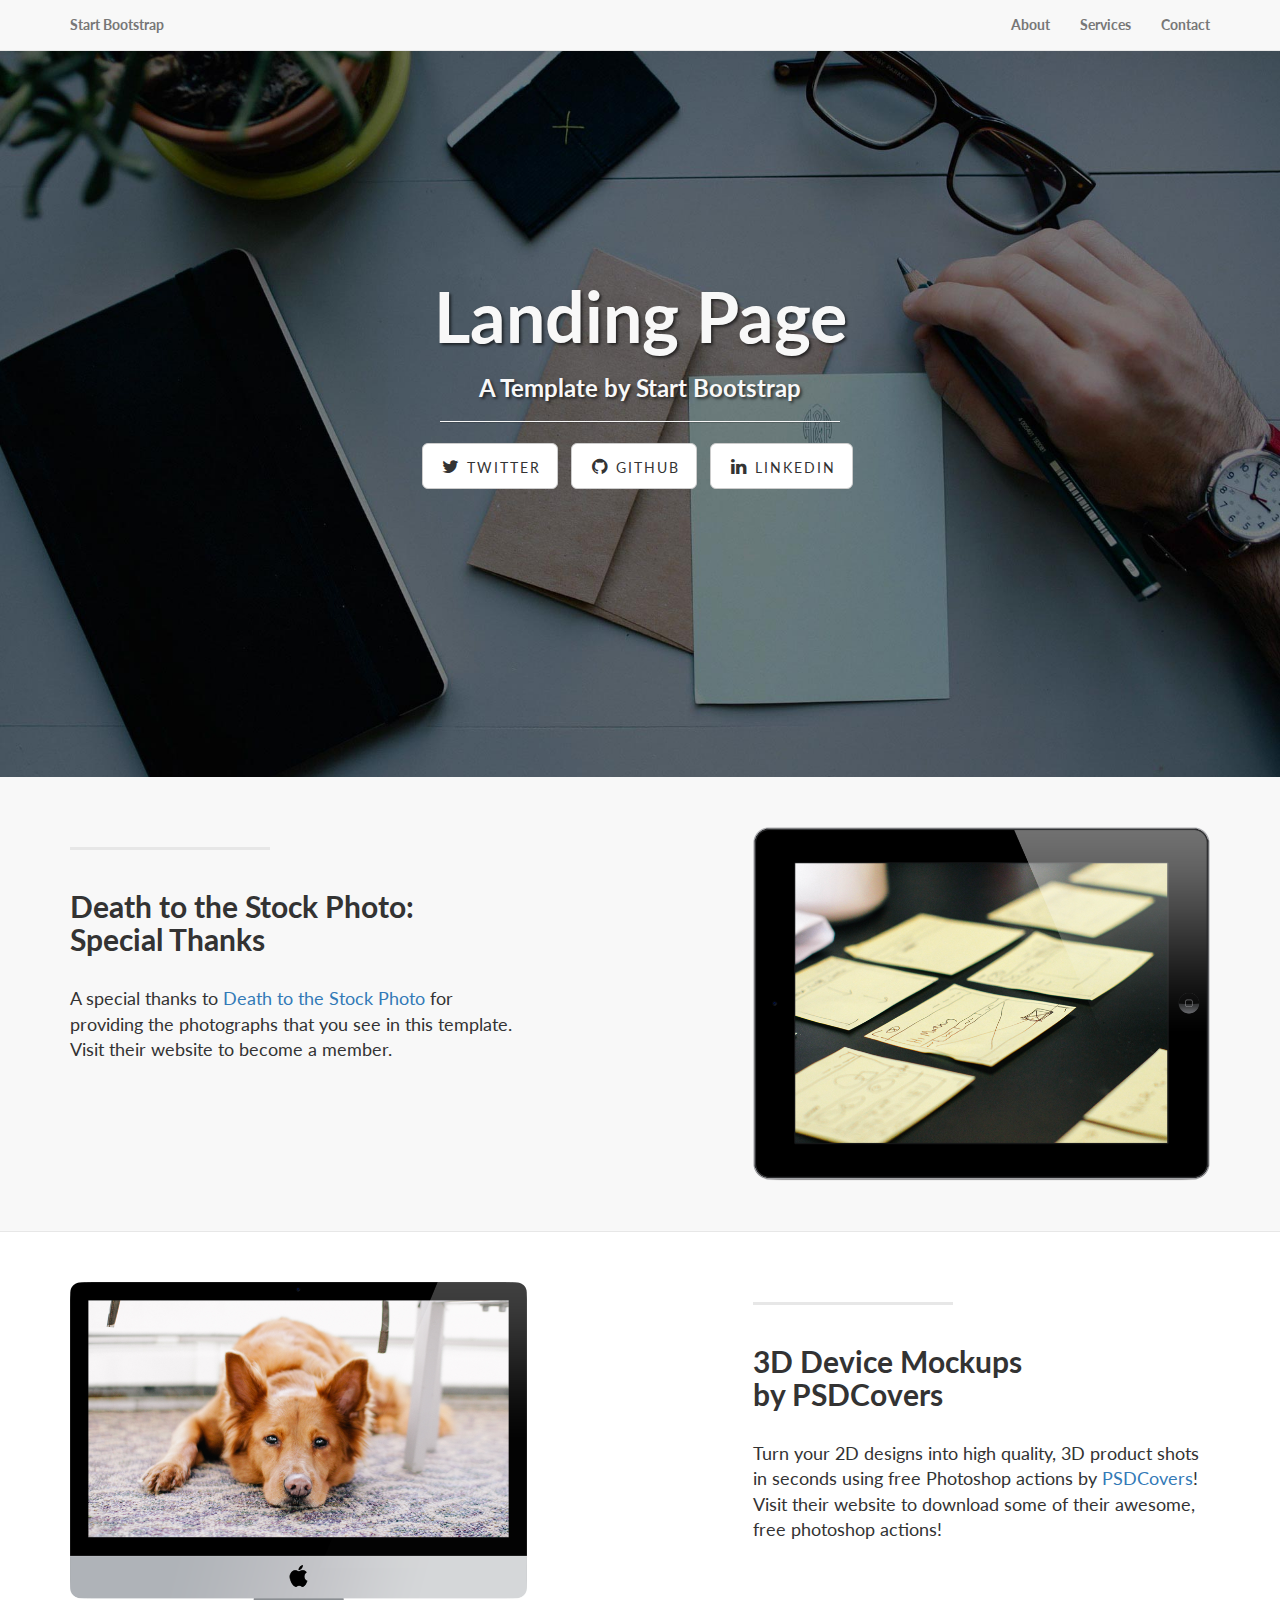
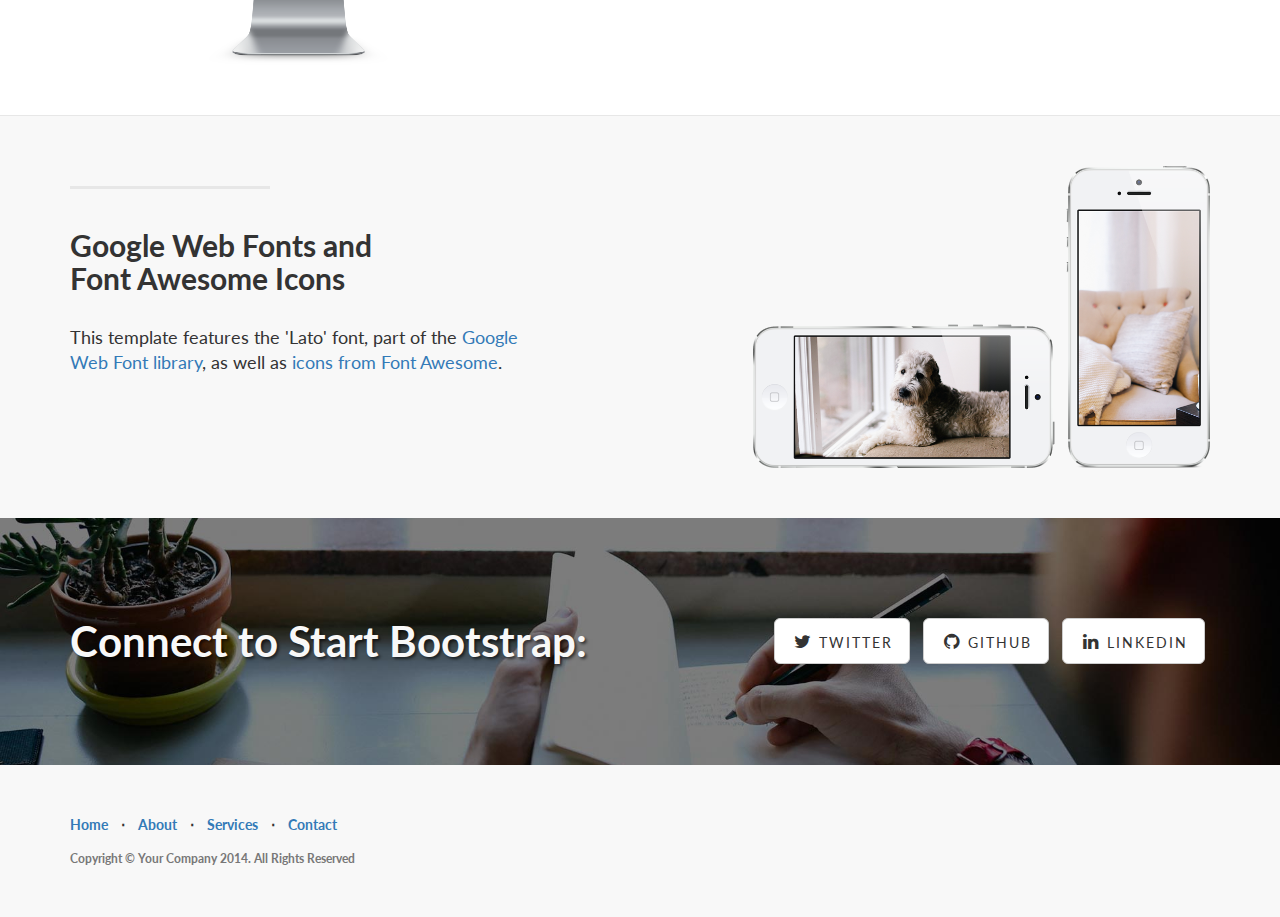
<file: indexBK.html>
<!DOCTYPE html>
<html lang="en">

<head>

    <meta charset="utf-8">
    <meta http-equiv="X-UA-Compatible" content="IE=edge">
    <meta name="viewport" content="width=device-width, initial-scale=1">
    <meta name="description" content="">
    <meta name="author" content="">

    <title>Landing Page - Start Bootstrap Theme</title>

    <!-- Bootstrap Core CSS -->
    <link href="css/bootstrap.min.css" rel="stylesheet">

    <!-- Custom CSS -->
    <link href="css/landing-page.css" rel="stylesheet">

    <!-- Custom Fonts -->
    <link href="font-awesome/css/font-awesome.min.css" rel="stylesheet" type="text/css">
    <link href="http://fonts.googleapis.com/css?family=Lato:300,400,700,300italic,400italic,700italic" rel="stylesheet" type="text/css">

    <!-- HTML5 Shim and Respond.js IE8 support of HTML5 elements and media queries -->
    <!-- WARNING: Respond.js doesn't work if you view the page via file:// -->
    <!--[if lt IE 9]>
        <script src="https://oss.maxcdn.com/libs/html5shiv/3.7.0/html5shiv.js"></script>
        <script src="https://oss.maxcdn.com/libs/respond.js/1.4.2/respond.min.js"></script>
    <![endif]-->

</head>

<body>

    <!-- Navigation -->
    <nav class="navbar navbar-default navbar-fixed-top topnav" role="navigation">
        <div class="container topnav">
            <!-- Brand and toggle get grouped for better mobile display -->
            <div class="navbar-header">
                <button type="button" class="navbar-toggle" data-toggle="collapse" data-target="#bs-example-navbar-collapse-1">
                    <span class="sr-only">Toggle navigation</span>
                    <span class="icon-bar"></span>
                    <span class="icon-bar"></span>
                    <span class="icon-bar"></span>
                </button>
                <a class="navbar-brand topnav" href="#">Start Bootstrap</a>
            </div>
            <!-- Collect the nav links, forms, and other content for toggling -->
            <div class="collapse navbar-collapse" id="bs-example-navbar-collapse-1">
                <ul class="nav navbar-nav navbar-right">
                    <li>
                        <a href="#about">About</a>
                    </li>
                    <li>
                        <a href="#services">Services</a>
                    </li>
                    <li>
                        <a href="#contact">Contact</a>
                    </li>
                </ul>
            </div>
            <!-- /.navbar-collapse -->
        </div>
        <!-- /.container -->
    </nav>


    <!-- Header -->
    <a name="about"></a>
    <div class="intro-header">
        <div class="container">

            <div class="row">
                <div class="col-lg-12">
                    <div class="intro-message">
                        <h1>Landing Page</h1>
                        <h3>A Template by Start Bootstrap</h3>
                        <hr class="intro-divider">
                        <ul class="list-inline intro-social-buttons">
                            <li>
                                <a href="https://twitter.com/SBootstrap" class="btn btn-default btn-lg"><i class="fa fa-twitter fa-fw"></i> <span class="network-name">Twitter</span></a>
                            </li>
                            <li>
                                <a href="https://github.com/IronSummitMedia/startbootstrap" class="btn btn-default btn-lg"><i class="fa fa-github fa-fw"></i> <span class="network-name">Github</span></a>
                            </li>
                            <li>
                                <a href="#" class="btn btn-default btn-lg"><i class="fa fa-linkedin fa-fw"></i> <span class="network-name">Linkedin</span></a>
                            </li>
                        </ul>
                    </div>
                </div>
            </div>

        </div>
        <!-- /.container -->

    </div>
    <!-- /.intro-header -->

    <!-- Page Content -->

	<a  name="services"></a>
    <div class="content-section-a">

        <div class="container">
            <div class="row">
                <div class="col-lg-5 col-sm-6">
                    <hr class="section-heading-spacer">
                    <div class="clearfix"></div>
                    <h2 class="section-heading">Death to the Stock Photo:<br>Special Thanks</h2>
                    <p class="lead">A special thanks to <a target="_blank" href="http://join.deathtothestockphoto.com/">Death to the Stock Photo</a> for providing the photographs that you see in this template. Visit their website to become a member.</p>
                </div>
                <div class="col-lg-5 col-lg-offset-2 col-sm-6">
                    <img class="img-responsive" src="img/ipad.png" alt="">
                </div>
            </div>

        </div>
        <!-- /.container -->

    </div>
    <!-- /.content-section-a -->

    <div class="content-section-b">

        <div class="container">

            <div class="row">
                <div class="col-lg-5 col-lg-offset-1 col-sm-push-6  col-sm-6">
                    <hr class="section-heading-spacer">
                    <div class="clearfix"></div>
                    <h2 class="section-heading">3D Device Mockups<br>by PSDCovers</h2>
                    <p class="lead">Turn your 2D designs into high quality, 3D product shots in seconds using free Photoshop actions by <a target="_blank" href="http://www.psdcovers.com/">PSDCovers</a>! Visit their website to download some of their awesome, free photoshop actions!</p>
                </div>
                <div class="col-lg-5 col-sm-pull-6  col-sm-6">
                    <img class="img-responsive" src="img/dog.png" alt="">
                </div>
            </div>

        </div>
        <!-- /.container -->

    </div>
    <!-- /.content-section-b -->

    <div class="content-section-a">

        <div class="container">

            <div class="row">
                <div class="col-lg-5 col-sm-6">
                    <hr class="section-heading-spacer">
                    <div class="clearfix"></div>
                    <h2 class="section-heading">Google Web Fonts and<br>Font Awesome Icons</h2>
                    <p class="lead">This template features the 'Lato' font, part of the <a target="_blank" href="http://www.google.com/fonts">Google Web Font library</a>, as well as <a target="_blank" href="http://fontawesome.io">icons from Font Awesome</a>.</p>
                </div>
                <div class="col-lg-5 col-lg-offset-2 col-sm-6">
                    <img class="img-responsive" src="img/phones.png" alt="">
                </div>
            </div>

        </div>
        <!-- /.container -->

    </div>
    <!-- /.content-section-a -->

	<a  name="contact"></a>
    <div class="banner">

        <div class="container">

            <div class="row">
                <div class="col-lg-6">
                    <h2>Connect to Start Bootstrap:</h2>
                </div>
                <div class="col-lg-6">
                    <ul class="list-inline banner-social-buttons">
                        <li>
                            <a href="https://twitter.com/SBootstrap" class="btn btn-default btn-lg"><i class="fa fa-twitter fa-fw"></i> <span class="network-name">Twitter</span></a>
                        </li>
                        <li>
                            <a href="https://github.com/IronSummitMedia/startbootstrap" class="btn btn-default btn-lg"><i class="fa fa-github fa-fw"></i> <span class="network-name">Github</span></a>
                        </li>
                        <li>
                            <a href="#" class="btn btn-default btn-lg"><i class="fa fa-linkedin fa-fw"></i> <span class="network-name">Linkedin</span></a>
                        </li>
                    </ul>
                </div>
            </div>

        </div>
        <!-- /.container -->

    </div>
    <!-- /.banner -->

    <!-- Footer -->
    <footer>
        <div class="container">
            <div class="row">
                <div class="col-lg-12">
                    <ul class="list-inline">
                        <li>
                            <a href="#">Home</a>
                        </li>
                        <li class="footer-menu-divider">&sdot;</li>
                        <li>
                            <a href="#about">About</a>
                        </li>
                        <li class="footer-menu-divider">&sdot;</li>
                        <li>
                            <a href="#services">Services</a>
                        </li>
                        <li class="footer-menu-divider">&sdot;</li>
                        <li>
                            <a href="#contact">Contact</a>
                        </li>
                    </ul>
                    <p class="copyright text-muted small">Copyright &copy; Your Company 2014. All Rights Reserved</p>
                </div>
            </div>
        </div>
    </footer>

    <!-- jQuery -->
    <script src="js/jquery.js"></script>

    <!-- Bootstrap Core JavaScript -->
    <script src="js/bootstrap.min.js"></script>

</body>

</html>
</file>
<file: css/landing-page.css>
/*!
 * Start Bootstrap - Landing Page Bootstrap Theme (http://startbootstrap.com)
 * Code licensed under the Apache License v2.0.
 * For details, see http://www.apache.org/licenses/LICENSE-2.0.
 */

body,
html {
    width: 100%;
    height: 100%;
}

body,
h1,
h2,
h3,
h4,
h5,
h6 {
    font-family: "Lato","Helvetica Neue",Helvetica,Arial,sans-serif;
    font-weight: 700;
}

.topnav {
    font-size: 14px; 
}

.lead {
    font-size: 18px;
    font-weight: 400;
}

.intro-header {
    padding-top: 50px; /* If you're making other pages, make sure there is 50px of padding to make sure the navbar doesn't overlap content! */
    padding-bottom: 50px;
    text-align: center;
    color: #f8f8f8;
    background: url(../img/intro-bg.jpg) no-repeat center center;
    background-size: cover;
}

.intro-message {
    position: relative;
    padding-top: 20%;
    padding-bottom: 20%;
}

.intro-message > h1 {
    margin: 0;
    text-shadow: 2px 2px 3px rgba(0,0,0,0.6);
    font-size: 5em;
}

.intro-divider {
    width: 400px;
    border-top: 1px solid #f8f8f8;
    border-bottom: 1px solid rgba(0,0,0,0.2);
}

.intro-message > h3 {
    text-shadow: 2px 2px 3px rgba(0,0,0,0.6);
}

@media(max-width:767px) {
    .intro-message {
        padding-bottom: 15%;
    }

    .intro-message > h1 {
        font-size: 3em;
    }

    ul.intro-social-buttons > li {
        display: block;
        margin-bottom: 20px;
        padding: 0;
    }

    ul.intro-social-buttons > li:last-child {
        margin-bottom: 0;
    }

    .intro-divider {
        width: 100%;
    }
}

.network-name {
    text-transform: uppercase;
    font-size: 14px;
    font-weight: 400;
    letter-spacing: 2px;
}

.content-section-a {
    padding: 50px 0;
    background-color: #f8f8f8;
}

.content-section-b {
    padding: 50px 0;
    border-top: 1px solid #e7e7e7;
    border-bottom: 1px solid #e7e7e7;
}

.section-heading {
    margin-bottom: 30px;
}

.section-heading-spacer {
    float: left;
    width: 200px;
    border-top: 3px solid #e7e7e7;
}

.banner {
    padding: 100px 0;
    color: #f8f8f8;
    background: url(../img/banner-bg.jpg) no-repeat center center;
    background-size: cover;
}

.banner h2 {
    margin: 0;
    text-shadow: 2px 2px 3px rgba(0,0,0,0.6);
    font-size: 3em;
}

.banner ul {
    margin-bottom: 0;
}

.banner-social-buttons {
    float: right;
    margin-top: 0;
}

@media(max-width:1199px) {
    ul.banner-social-buttons {
        float: left;
        margin-top: 15px;
    }
}

@media(max-width:767px) {
    .banner h2 {
        margin: 0;
        text-shadow: 2px 2px 3px rgba(0,0,0,0.6);
        font-size: 3em;
    }

    ul.banner-social-buttons > li {
        display: block;
        margin-bottom: 20px;
        padding: 0;
    }

    ul.banner-social-buttons > li:last-child {
        margin-bottom: 0;
    }
}

footer {
    padding: 50px 0;
    background-color: #f8f8f8;
}

p.copyright {
    margin: 15px 0 0;
}
</file>
